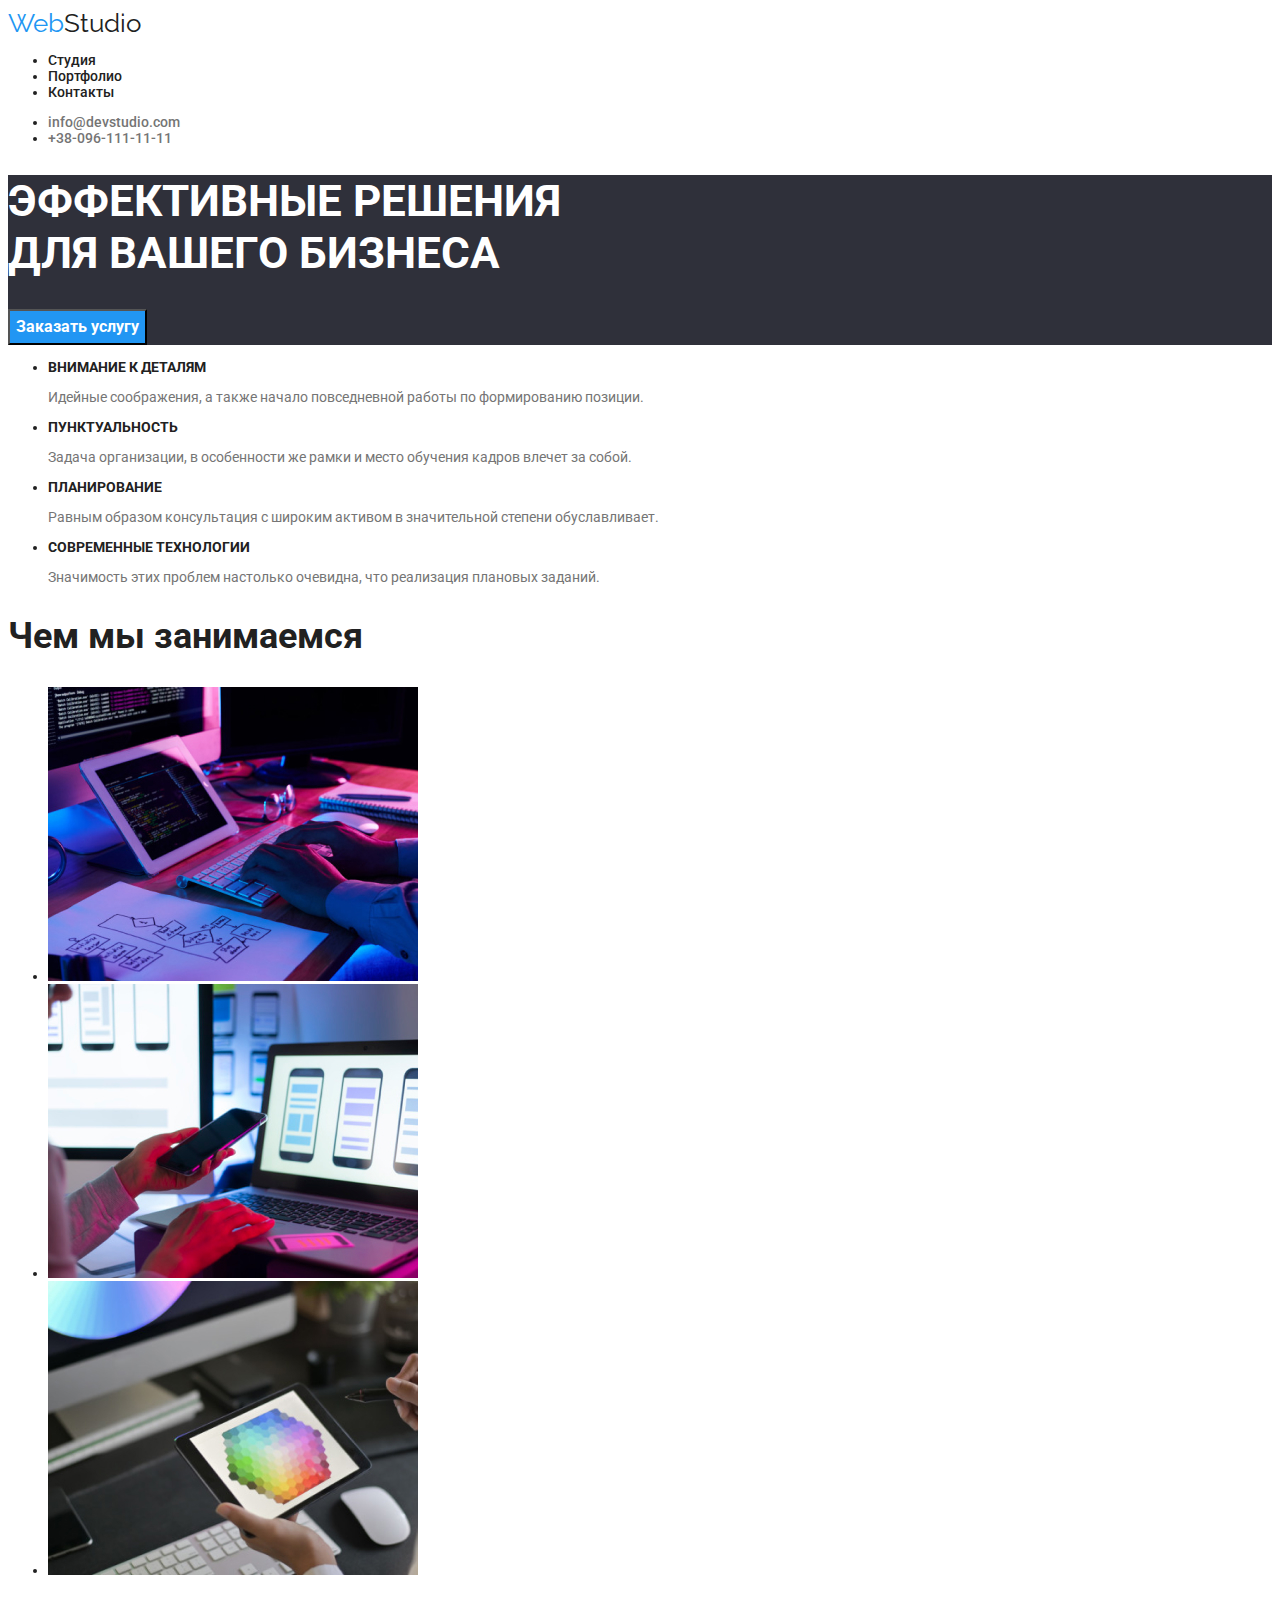
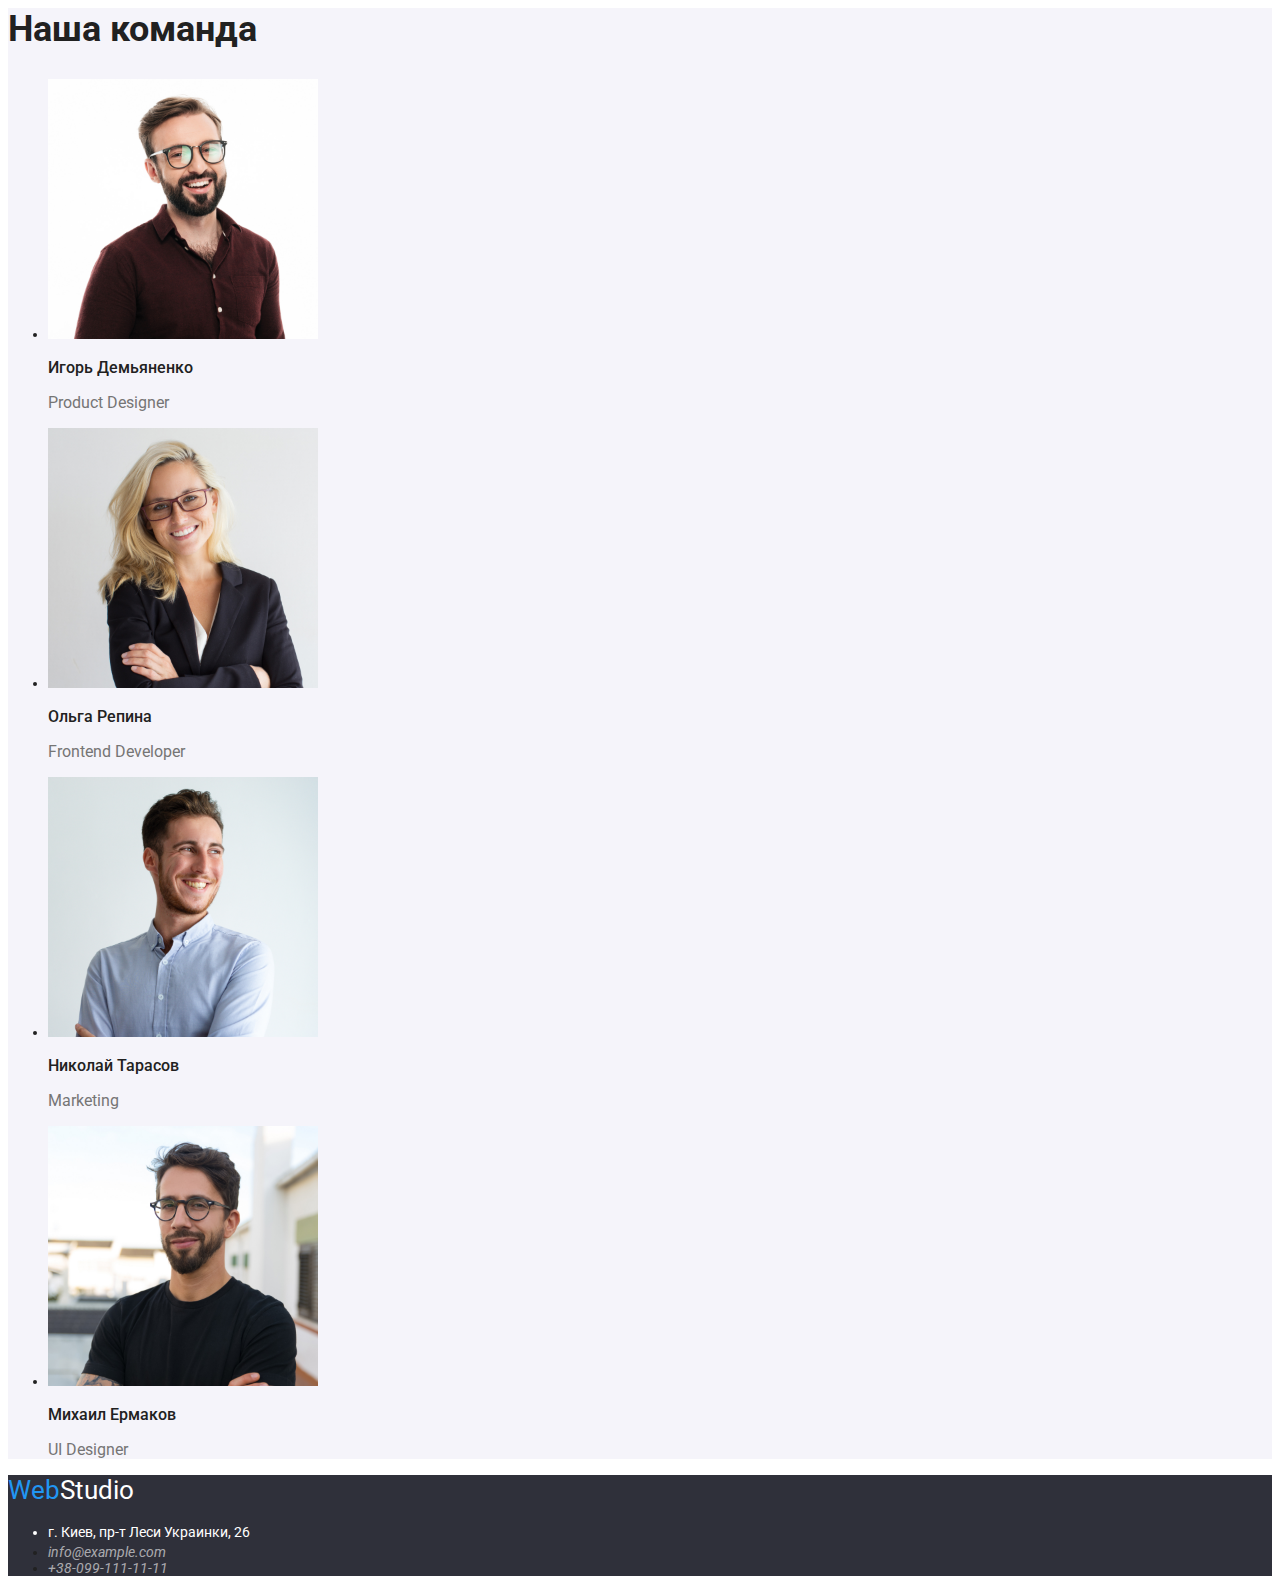
<file: index.html>
<!DOCTYPE html>
<html lang="ru">
  <head>
    <meta charset="UTF-8" />
    <meta http-equiv="X-UA-Compatible" content="IE=edge" />
    <meta name="viewport" content="width=device-width, initial-scale=1.0" />
    <title>Document</title>
    <link rel="preconnect" href="https://fonts.googleapis.com" />
    <link rel="preconnect" href="https://fonts.gstatic.com" crossorigin />
    <link
      href="https://fonts.googleapis.com/css2?family=Raleway:wght@700&family=Roboto:wght@400;500;700;900&display=swap"
      rel="stylesheet"
    />
    <link rel="stylesheet" href="./css/styles.css" />
  </head>
  <body>
    <!--header-->
    <header>
      <nav>
        <a class="link" href="index.html"
          ><span class="link-logo">Web</span>Studio</a
        >
        <ul class="site-nav list">
          <li><a class="link" href="index.html">Студия</a></li>
          <li><a class="link" href="portfolio.html">Портфолио</a></li>
          <li><a class="link" href="">Контакты</a></li>
        </ul>
      </nav>
      <ul class="auth-nav">
        <li>
          <a href="mailto:info@devstudio.com" class="title"
            >info@devstudio.com</a
          >
        </li>
        <li>
          <a href="tel:+38096111111" class="title">+38-096-111-11-11</a>
        </li>
      </ul>
    </header>
    <!--main-->
    <main>
      <section class="hero">
        <h1 class="hero-title">
          Эффективные решения <br />
          для вашего бизнеса
        </h1>
        <button class="hero-button" type="button">Заказать услугу</button>
      </section>

      <section class="main">
        <h2 hidden>Особенности</h2>
        <ul>
          <li>
            <h3 class="main-subject">Внимание к деталям</h3>
            <p class="main-text">
              Идейные соображения, а также начало повседневной работы по
              формированию позиции.
            </p>
          </li>
          <li>
            <h3 class="main-subject">Пунктуальность</h3>
            <p class="main-text">
              Задача организации, в особенности же рамки и место обучения кадров
              влечет за собой.
            </p>
          </li>
          <li>
            <h3 class="main-subject">Планирование</h3>
            <p class="main-text">
              Равным образом консультация с широким активом в значительной
              степени обуславливает.
            </p>
          </li>
          <li>
            <h3 class="main-subject">Современные технологии</h3>
            <p class="main-text">
              Значимость этих проблем настолько очевидна, что реализация
              плановых заданий.
            </p>
          </li>
        </ul>
      </section>

      <section class="photo">
        <h2 class="photo-title">Чем мы занимаемся</h2>
        <ul>
          <li>
            <img
              src="./images/img_1.jpg"
              alt="человек печатает на клавиатуре"
              width="370"
              height="294"
            />
          </li>
          <li>
            <img
              src="./images/img_2.jpg"
              alt="у девушки в руках телефон а на столе ноутбук"
              width="370"
              height="294"
            />
          </li>
          <li>
            <img
              src="./images/img_3.jpg"
              alt="в руках у человека планшет с картинкой"
              width="370"
              height="294"
            />
          </li>
        </ul>
      </section>

      <section class="command">
        <h2 class="command-title">Наша команда</h2>
        <ul>
          <li>
            <img
              src="./images/team_card_1.jpg"
              alt="Фото Игоря Демяненко"
              width="270"
              height="260"
            />
            <h3 class="command-subject">Игорь Демьяненко</h3>
            <p class="command-text" lang="en">Product Designer</p>
          </li>
          <li>
            <img
              src="./images/team_card_2.jpg"
              alt="Фото Ольги Репиной"
              width="270"
              height="260"
            />
            <h3 class="command-subject">Ольга Репина</h3>
            <p class="command-text" lang="en">Frontend Developer</p>
          </li>
          <li>
            <img
              src="./images/team_card_3.jpg"
              alt="Фото Николая Тарасова"
              width="270"
              height="260"
            />
            <h3 class="command-subject">Николай Тарасов</h3>
            <p class="command-text" lang="en">Marketing</p>
          </li>
          <li>
            <img
              src="./images/team_card_4.jpg"
              alt="Фото Михаила Ермакова"
              width="270"
              height="260"
            />
            <h3 class="command-subject">Михаил Ермаков</h3>
            <p class="command-text" lang="en">UI Designer</p>
          </li>
        </ul>
      </section>
    </main>
    <!--footer-->

    <footer class="footer">
      <a class="footer--link" href="index.html"
        ><span class="footer-logo">Web</span>Studio</a
      >
      <address>
        <ul class="address">
          <li class="address-line">г. Киев, пр-т Леси Украинки, 26</li>
          <li>
            <a href="mailto:info@example.com" class="address-text"
              >info@example.com</a
            >
          </li>
          <li>
            <a href="tel:+380991111111" class="address-text"
              >+38-099-111-11-11</a
            >
          </li>
        </ul>
      </address>
    </footer>
  </body>
</html>
</file>
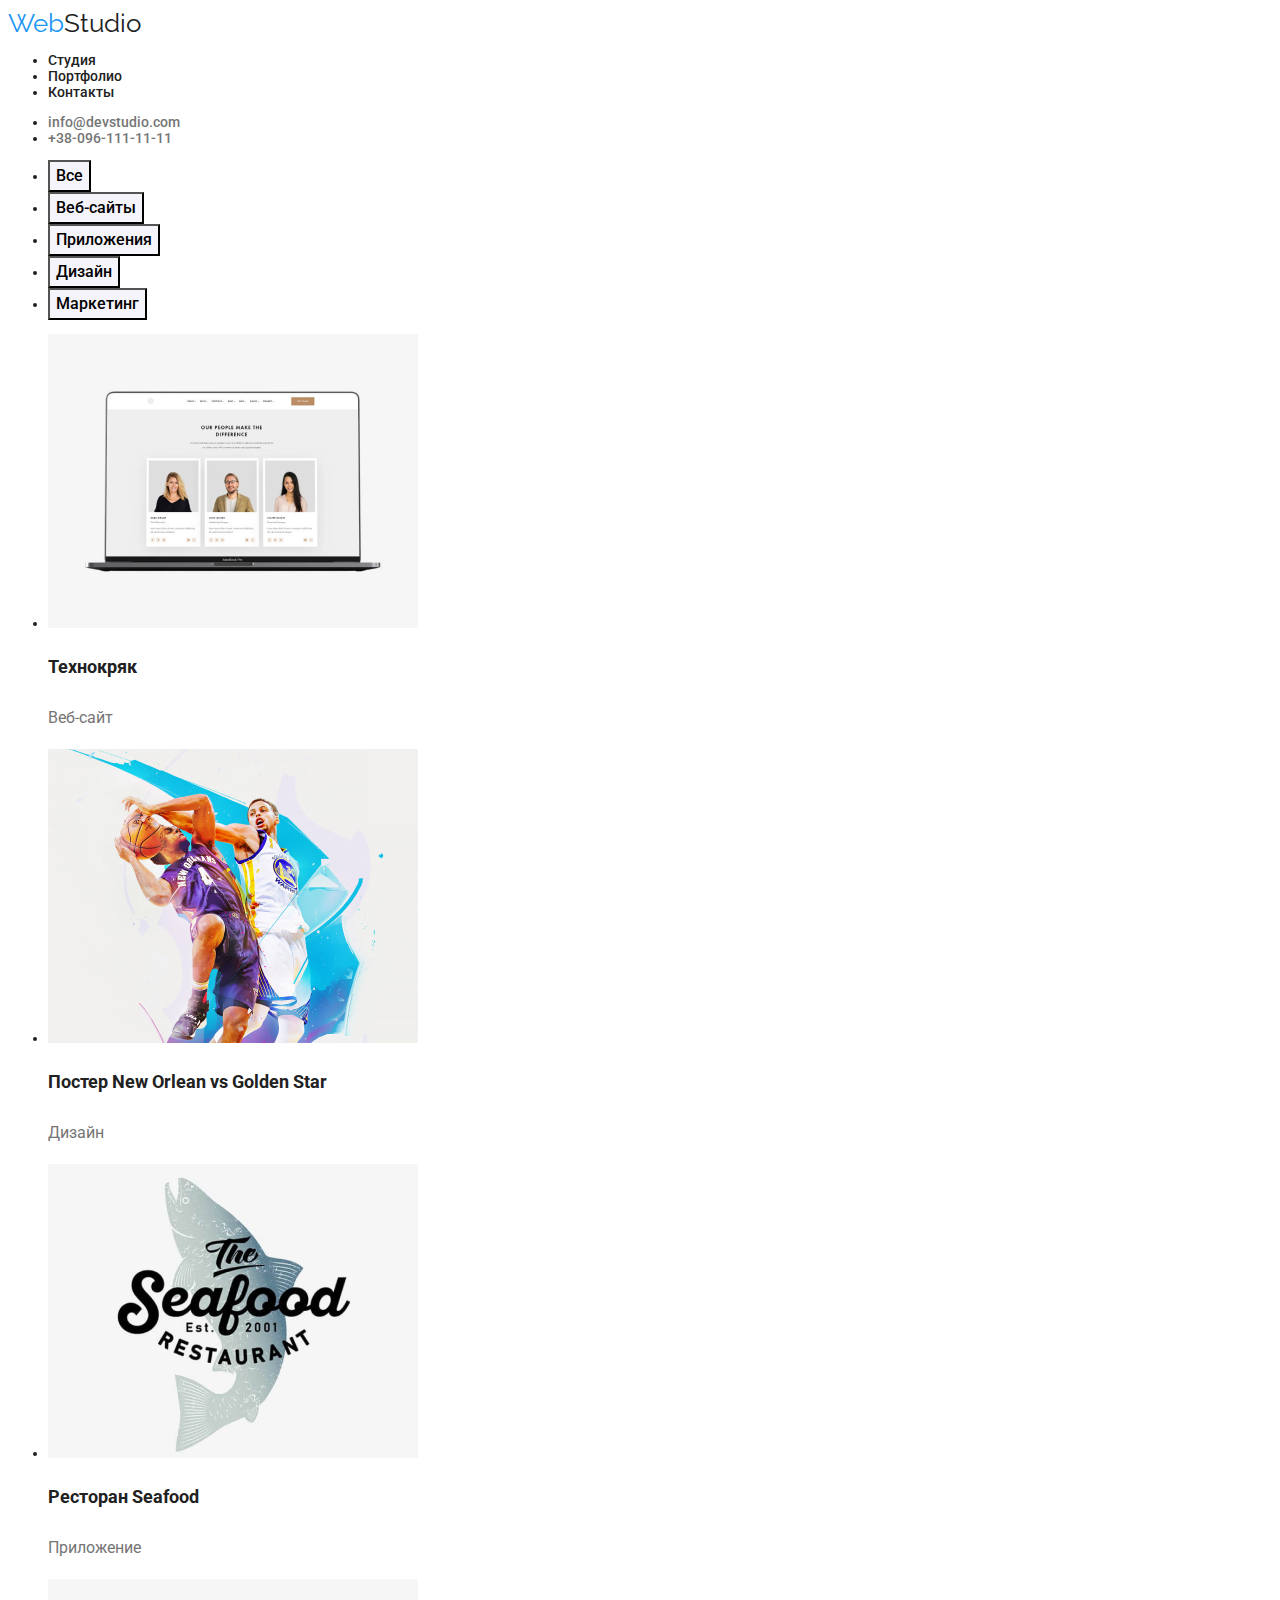
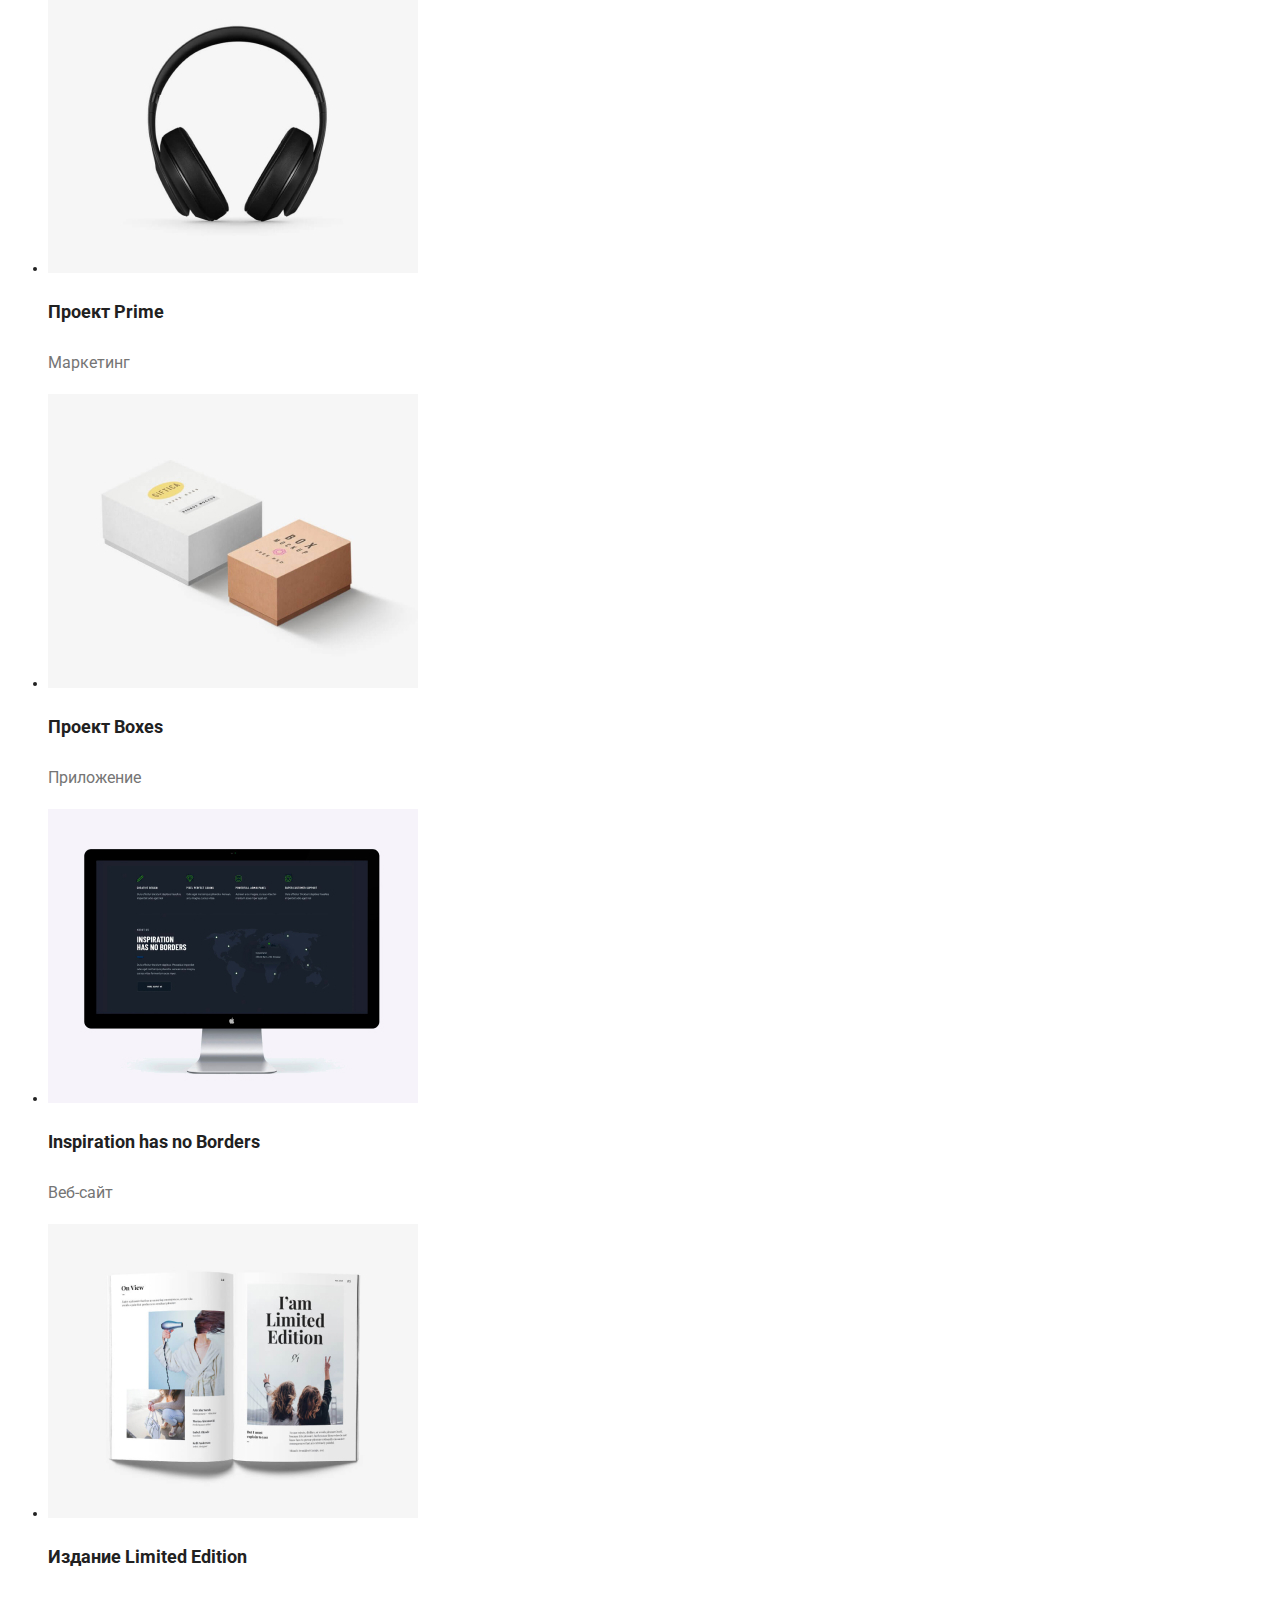
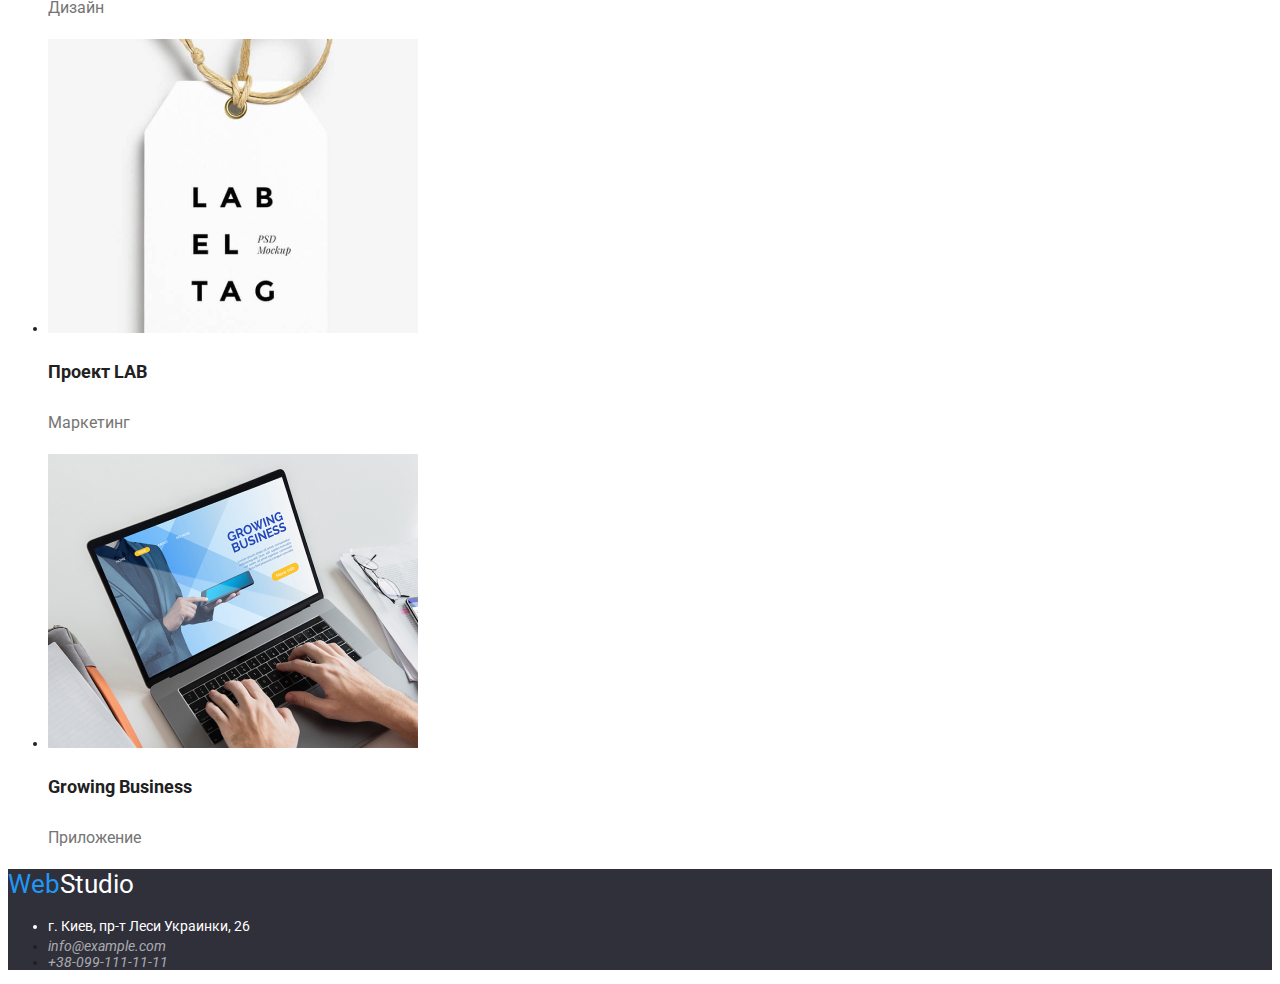
<file: portfolio.html>
<!DOCTYPE html>
<html lang="ru">
  <head>
    <meta charset="UTF-8" />
    <meta http-equiv="X-UA-Compatible" content="IE=edge" />
    <meta name="viewport" content="width=device-width, initial-scale=1.0" />
    <title>Document</title>
    <link rel="preconnect" href="https://fonts.googleapis.com" />
    <link rel="preconnect" href="https://fonts.gstatic.com" crossorigin />
    <link
      href="https://fonts.googleapis.com/css2?family=Raleway:wght@700&family=Roboto:wght@400;500;700;900&display=swap"
      rel="stylesheet"
    />
    <link rel="stylesheet" href="./css/styles.css" />
  </head>
  <body>
    <!--header-->
    <header>
      <nav>
        <a class="link" href="portfolio.html"
          ><span class="link-logo">Web</span>Studio</a
        >

        <ul class="site-nav">
          <li><a href="index.html" class="link">Студия</a></li>
          <li><a href="portfolio.html" class="link">Портфолио</a></li>
          <li><a href="" class="link">Контакты</a></li>
        </ul>
      </nav>

      <ul class="auth-nav">
        <li>
          <a href="mailto:info@devstudio.com" class="title"
            >info@devstudio.com</a
          >
        </li>
        <li>
          <a href="tel:+38096111111" class="title">+38-096-111-11-11</a>
        </li>
      </ul>
    </header>
    <!--Main-->
    <main>
      <section>
        <!-- main-portfolio-Главная -->
        <h1 hidden>Главная</h1>
        <ul class="content">
          <li><button class="content-button" type="button">Все</button></li>
          <li>
            <button class="content-button" type="button">Веб-сайты</button>
          </li>
          <li>
            <button class="content-button" type="button">Приложения</button>
          </li>
          <li><button class="content-button" type="button">Дизайн</button></li>
          <li>
            <button class="content-button" type="button">Маркетинг</button>
          </li>
        </ul>
        <!--main-portfolio-photo-->
        <ul class="list">
          <li>
            <a href="#">
              <img
                src="./images/img.technocryk.1.jpg"
                alt="работники компании"
                width="370"
                height="294"
              />
              <h3 class="list-title">Технокряк</h3>
              <p class="list-lead">Веб-сайт</p>
            </a>
          </li>
          <li>
            <a href="#">
              <img
                src="./images/img.poster.2.jpg"
                alt="Баскетбол"
                width="370"
                height="294"
              />
              <h3 class="list-title">Постер New Orlean vs Golden Star</h3>
              <p class="list-lead">Дизайн</p>
            </a>
          </li>
          <li>
            <a href="#">
              <img
                src="./images/img.restoran_seafood.3.jpg"
                alt="Вывеска"
                width="370"
                height="294"
              />
              <h3 class="list-title">Ресторан Seafood</h3>
              <p class="list-lead">Приложение</p>
            </a>
          </li>
          <li>
            <a href="#">
              <img
                src="./images/img.project_prime.4.jpg"
                alt="Наушники"
                width="370"
                height="294"
              />
              <h3 class="list-title">Проект Prime</h3>
              <p class="list-lead">Маркетинг</p>
            </a>
          </li>
          <li>
            <a href="#">
              <img
                src="./images/img.project_boxes.5.jpg"
                alt="Две коробки"
                width="370"
                height="294"
              />
              <h3 class="list-title">Проект Boxes</h3>
              <p class="list-lead">Приложение</p>
            </a>
          </li>
          <li>
            <a href="#">
              <img
                src="./images/img.inspiration_has_no_borders.6.jpg"
                alt="Аймак"
                width="370"
                height="294"
              />
              <h3 class="list-title" lang="en">Inspiration has no Borders</h3>
              <p class="list-lead">Веб-сайт</p>
            </a>
          </li>
          <li>
            <a href="#">
              <img
                src="./images/img.limited_edition.7.jpg"
                alt="Книга"
                width="370"
                height="294"
              />
              <h3 class="list-title">Издание Limited Edition</h3>
              <p class="list-lead">Дизайн</p>
            </a>
          </li>
          <li>
            <a href="#">
              <img
                src="./images/img.project_lab.8.jpg"
                alt="Лейба проекта ЛАБ"
                width="370"
                height="294"
              />
              <h3 class="list-title">Проект LAB</h3>
              <p class="list-lead">Маркетинг</p>
            </a>
          </li>
          <li>
            <a href="#">
              <img
                src="./images/img.growing_business.9.jpg"
                alt="Ноутбук"
                width="370"
                height="294"
              />
              <h3 class="list-title" lang="en">Growing Business</h3>
              <p class="list-lead">Приложение</p>
            </a>
          </li>
        </ul>
      </section>
    </main>

    <footer class="footer">
      <a class="footer--link" href="index.html"
        ><span class="footer-logo">Web</span>Studio</a
      >
      <address>
        <ul class="address">
          <li class="address-line">г. Киев, пр-т Леси Украинки, 26</li>
          <li>
            <a href="mailto:info@example.com" class="address-text"
              >info@example.com</a
            >
          </li>
          <li>
            <a href="tel:+380991111111" class="address-text"
              >+38-099-111-11-11</a
            >
          </li>
        </ul>
      </address>
    </footer>
  </body>
</html>
</file>
<file: css/styles.css>
:root {
  --primary-text-color: #212121;
}

body {
  font-family: "Roboto", sans-serif;
  color: #212121;
  font-size: 14px;
  font-style: normal;
}
a {
  text-decoration: none;
}

/* Header-portfolio*/

/* logo */
.link {
  font-size: 26px;
  font-family: Raleway;
  color: var(--primary-text-color);
}
.link-logo {
  color: #2196f3;
}

/* site-nav */
.site-nav .link {
  font-family: Roboto;
  font-weight: 500;
  font-size: 14px;
  line-height: 16px;
  color: var(--primary-text-color);
}
.site-nav .link:hover,
.site-nav .link:focus {
  color: #2196f3;
}

/* auth-nav */
.auth-nav .title {
  font-weight: 500;
  line-height: 16px;
  color: #757575;
}
.auth-nav .title:hover,
.auth-nav .title:focus {
  color: #2196f3;
}
/* main-portfolio-Главная */
.content-button {
  font-family: Roboto;
  font-style: normal;
  font-weight: 500;
  font-size: 16px;
  line-height: 26px;
  background: #f5f4fa;
}
.content-button:hover,
.content-button:focus {
  color: #ffffff;
  background: #2196f3;
}
/*main-portfolio-photo*/

/* list-photo */
.list-title {
  font-weight: bold;
  font-size: 18px;
  line-height: 36px;
  color: #212121;
}
.list-lead {
  font-weight: normal;
  font-size: 16px;
  line-height: 30px;
  color: #757575;
}

/*main studio*/

/* hero */
.hero {
  background: #2f303a;
}
.hero-title {
  text-transform: uppercase;
  font-size: 44px;
  font-family: Roboto;
  color: #ffffff;
}
.hero-button {
  background-color: rgba(33, 150, 243, 1);
  font-family: Roboto;
  font-style: normal;
  font-weight: bold;
  font-size: 16px;
  line-height: 30px;
  color: #ffffff;
}
.hero-button:hover,
.hero-button:focus {
  background: #188ce8;
}

/* section main */

.main-subject {
  font-size: 14px;
  text-transform: uppercase;
}
.main-text {
  font-family: Roboto;
  color: #757575;
  font-weight: normal;
}
/* section photo */
.photo-title {
  font-size: 36px;
}
/* section command */
.command {
  background: #f5f4fa;
}
.command-title {
  font-size: 36px;
}
.command-subject {
  font-weight: 500;
  font-size: 16px;
}
.command-text {
  color: #757575;
  font-weight: normal;
  line-height: 19px;
  font-size: 16px;
}
/*footer*/
.footer {
  background: #2f303a;
}
/* logo */
.footer--link {
  color: #ffffff;
  font-size: 26px;
  line-height: 31px;
}
.footer-logo {
  color: #2196f3;
}

/* adress */
.address-line {
  color: #ffffff;
  font-family: Roboto;
  font-style: normal;
  font-weight: normal;
  font-size: 14px;
  line-height: 24px;
}
.address-text {
  color: rgba(255, 255, 255, 0.6);
}
.address-text:hover,
.address-text:focus {
  color: #2196f3;
}
</file>
